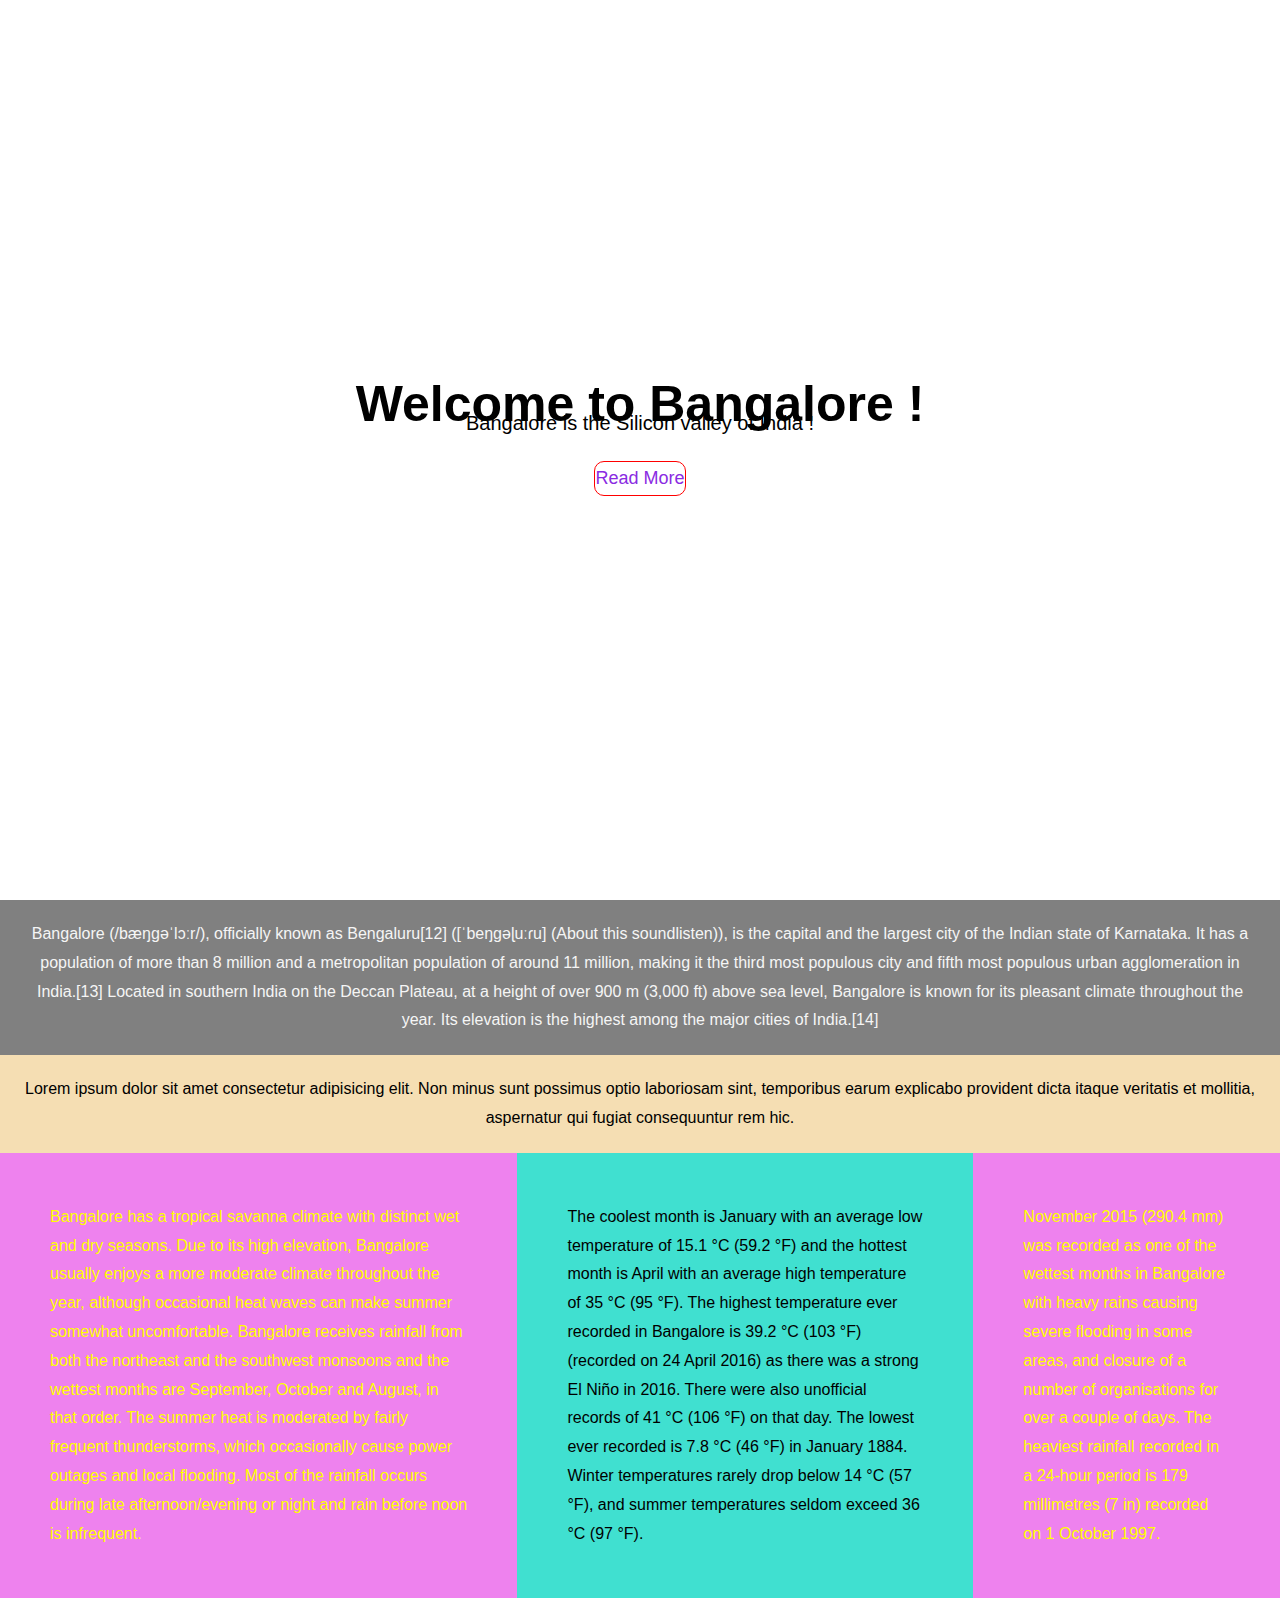
<file: HTML2~/HTML/index.html>
<!DOCTYPE html>
<html lang="en">
<head>
    <meta charset="UTF-8">
    <meta http-equiv="X-UA-Compatible" content="IE=edge">
    <meta name="viewport" content="width=device-width, initial-scale=1.0">
    <title>Bangalore My Love !</title>
</head>
<body>
    <!-- The Header for the webpage -->
    <header id="header">
        <h1>Welcome to Bangalore !</h1>
        <p> Bangalore is the Silicon valley of India !</p>
        <a href="https://en.wikipedia.org/wiki/Bangalore" class="button"> Read More</a>
        <link rel="stylesheet" href="css/index.css">
    </header>
    <!-- Intro paragraph for the webpage -->
    <section id="intro">
        <p>
            Bangalore (/bæŋɡəˈlɔːr/), officially known as Bengaluru[12] ([ˈbeŋɡəɭuːɾu] (About this soundlisten)), is the capital and the largest city of the Indian state of Karnataka. It has a population of more than 8 million and a metropolitan population of around 11 million, making it the third most populous city and fifth most populous urban agglomeration in India.[13] Located in southern India on the Deccan Plateau, at a height of over 900 m (3,000 ft) above sea level, Bangalore is known for its pleasant climate throughout the year. Its elevation is the highest among the major cities of India.[14] 
        </p>
    </section>

    <!-- About paragrah of the web page -->
    <section id="about">
        Lorem ipsum dolor sit amet consectetur adipisicing elit. Non minus sunt possimus optio laboriosam sint, temporibus earum explicabo provident dicta itaque veritatis et mollitia, aspernatur qui fugiat consequuntur rem hic.

    </section>

    <!-- The END section of the webpage comprising of 3 columns -->
    <section id="end">
        <!-- The first column -->
        <div class="info1">
            Bangalore has a tropical savanna climate with distinct wet and dry seasons. Due to its high elevation, Bangalore usually enjoys a more moderate climate throughout the year, although occasional heat waves can make summer somewhat uncomfortable. Bangalore receives rainfall from both the northeast and the southwest monsoons and the wettest months are September, October and August, in that order. The summer heat is moderated by fairly frequent thunderstorms, which occasionally cause power outages and local flooding. Most of the rainfall occurs during late afternoon/evening or night and rain before noon is infrequent. 

        </div>
            <!-- The 2nd column -->
        <div class="info2">
            The coolest month is January with an average low temperature of 15.1 °C (59.2 °F) and the hottest month is April with an average high temperature of 35 °C (95 °F). The highest temperature ever recorded in Bangalore is 39.2 °C (103 °F) (recorded on 24 April 2016) as there was a strong El Niño in 2016. There were also unofficial records of 41 °C (106 °F) on that day. The lowest ever recorded is 7.8 °C (46 °F) in January 1884. Winter temperatures rarely drop below 14 °C (57 °F), and summer temperatures seldom exceed 36 °C (97 °F). 

        </div>
        <!-- The 3rd column -->
        <div class="info3">
            November 2015 (290.4 mm) was recorded as one of the wettest months in Bangalore with heavy rains causing severe flooding in some areas, and closure of a number of organisations for over a couple of days. The heaviest rainfall recorded in a 24-hour period is 179 millimetres (7 in) recorded on 1 October 1997. 

        </div>

    </section>



    
</body>
</html>
</file>
<file: HTML2~/HTML/css/index.css>
*{
    padding: 0;
    margin: 0;
}
/* The CSS for entire body */
body{
    margin: 0;
    font-family: Arial, Helvetica, sans-serif;
    font-size: 16px;
    color: black;
    line-height: 1.8;
}
/* The CSS for the header */
#header{
    background-size: cover;
    background-position: center;
    background: url("");
    height: 100vh;
    display: flex;
    flex-direction: column;
    justify-content: center;
    align-items: center;
    text-align: center;
    padding: 0 20px;
}
/* The CSS for h1 of the header */
#header h1{
    font-size: 50px;
    line-height: 1.2px;

}
/* The CSS for p tag of the header */
#header p{
    font-size: 20px;
}
/* Default button style */
#header .button{
    font-size: 18px;
    text-decoration: none;
    color: blueviolet;
    border: red 1px solid;
    border-radius: 10px;
    margin-top: 20px;
}
/* Button style when it is being hovered */
#header .button:hover{
    background: greenyellow;
    color: indigo;
}
/* The css of the intro tag */
#intro{
    padding: 20px;
    background: grey;
    color: whitesmoke;
    text-align: center;
}
/* The about section styling */
#about{
    padding: 20px;
    background: wheat;
    text-align: center;
}
/* The end column */
#end{
    display: flex;
}
/* styling for info1 */
#end div{
    padding: 50px;
}
/* the styling for info1 and info3 */
#end .info1, #end .info3{
    background: violet;
    color: yellow;
}
/* the styling for the info2 */
#end .info2{
    background: #40e0d0;
}
</file>
